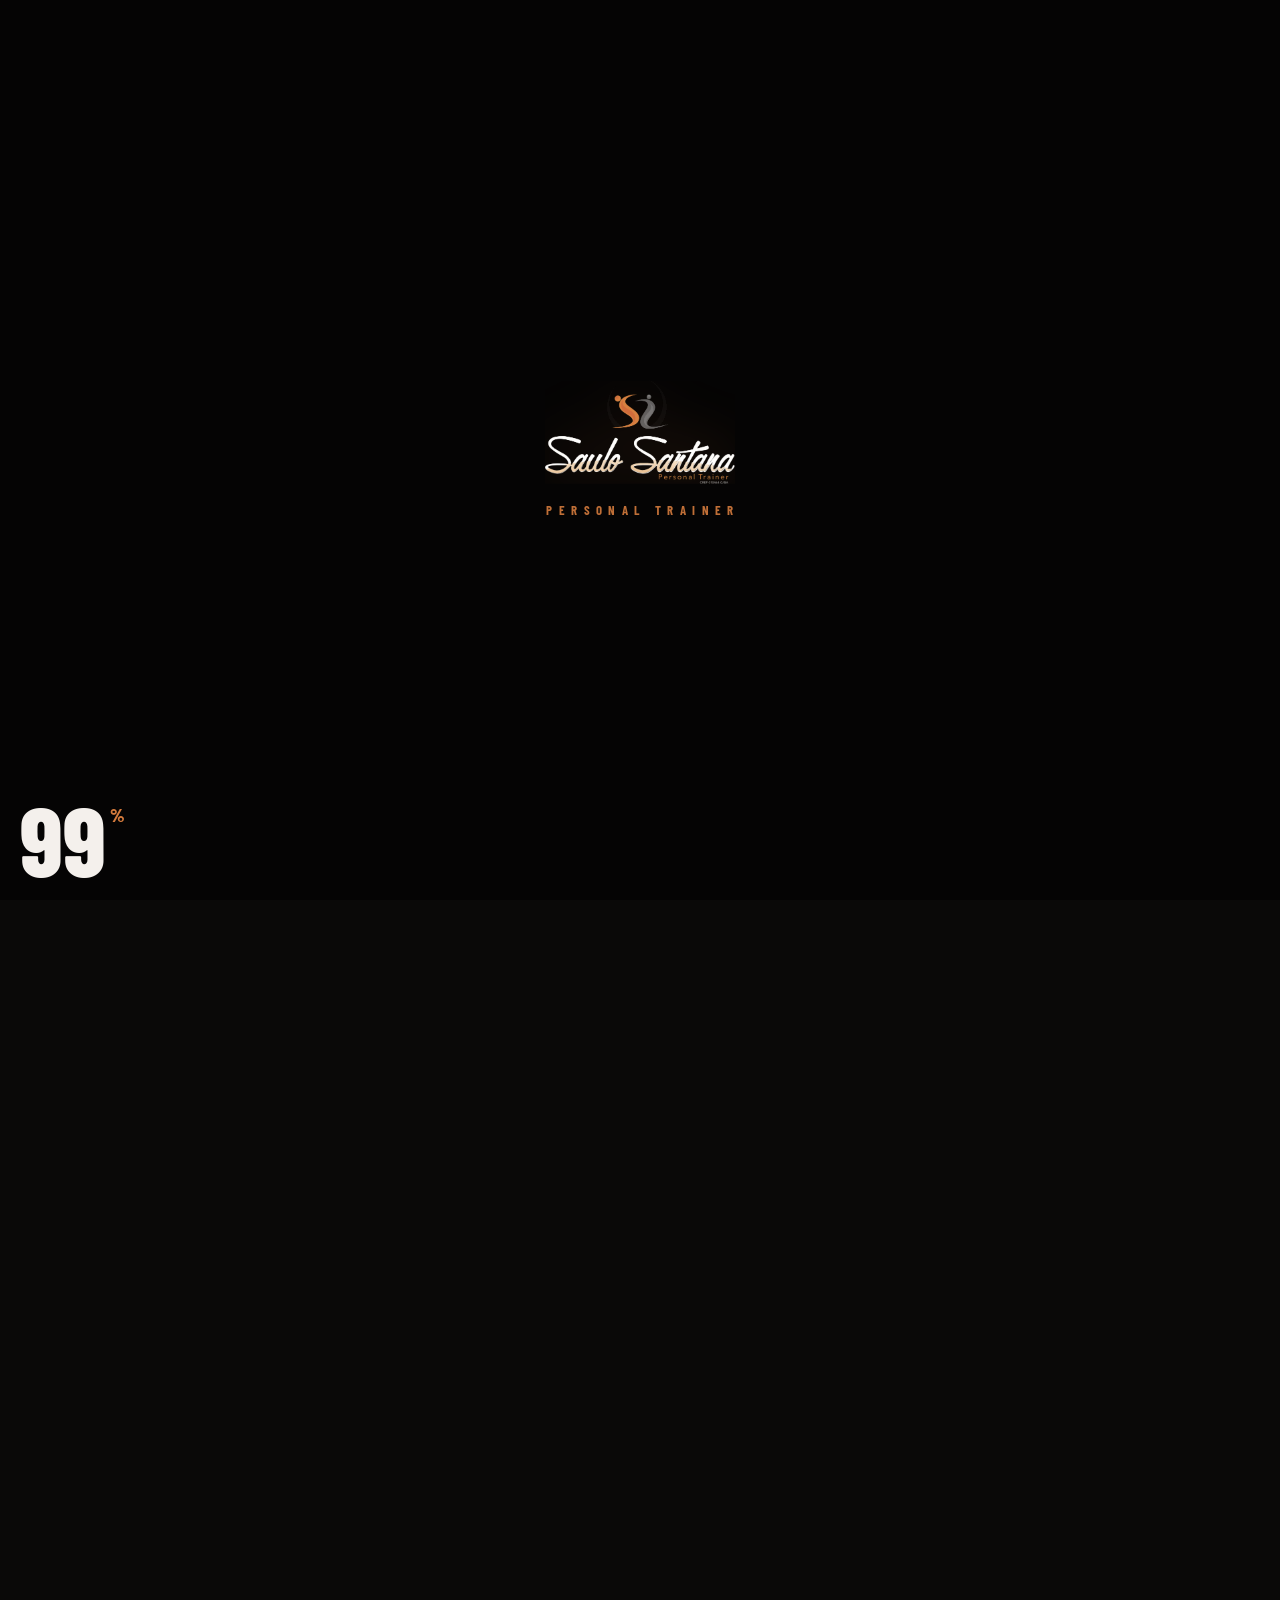
<file: index.html>
<!doctype html>
<html lang="pt-BR">
<head>
<meta charset="utf-8">
<meta name="viewport" content="width=device-width, initial-scale=1, viewport-fit=cover">
<title>Saulo Santana | Personal Trainer em Vitória da Conquista e Online</title>
<meta name="description" content="Consultoria online e personal presencial com Saulo Santana. Hipertrofia e emagrecimento com plano individual e acompanhamento direto no WhatsApp.">
<meta name="theme-color" content="#0a0908">
<meta property="og:type" content="website">
<meta property="og:locale" content="pt_BR">
<meta property="og:title" content="Saulo Santana | Personal Trainer">
<meta property="og:description" content="Hipertrofia e emagrecimento com acompanhamento de verdade. Consultoria online e personal presencial.">
<meta property="og:image" content="https://saulo-santana-site.vercel.app/img/og.jpg">
<meta name="twitter:card" content="summary_large_image">
<link rel="icon" href="/favicon.ico" sizes="any">
<link rel="icon" type="image/png" href="img/favicon.png">
<link rel="apple-touch-icon" href="img/apple-touch-icon.png">
<link rel="preconnect" href="https://fonts.googleapis.com">
<link rel="preconnect" href="https://fonts.gstatic.com" crossorigin>
<link href="https://fonts.googleapis.com/css2?family=Barlow+Condensed:wght@600;700;800&family=Inter:wght@400;500;600;700&display=swap" rel="stylesheet">
<link rel="stylesheet" href="css/style.css">
<script>document.documentElement.classList.add('js','lock')</script>
<script type="application/ld+json">
{"@context":"https://schema.org","@type":"ProfessionalService","name":"Saulo Santana Personal Trainer","image":"https://saulo-santana-site.vercel.app/img/og.jpg","description":"Consultoria online e personal presencial com foco em hipertrofia e emagrecimento.","address":{"@type":"PostalAddress","addressLocality":"Vitória da Conquista","addressRegion":"BA","addressCountry":"BR"},"sameAs":["https://www.instagram.com/saulosantanapersonal"]}
</script>
</head>
<body>

<!-- ABERTURA -->
<div class="intro" id="intro" aria-hidden="true">
  <div class="intro__panel intro__panel--t"></div>
  <div class="intro__panel intro__panel--b"></div>
  <div class="intro__center">
    <div class="intro__logo"><img src="img/logo.png" alt="" width="311" height="567"><i></i></div>
    <p class="intro__tag">Personal Trainer</p>
  </div>
  <div class="intro__count"><span id="introN">0</span><small>%</small></div>
</div>

<header class="top" id="top">
  <a class="brand" href="#inicio" aria-label="Saulo Santana Personal Trainer, início">
    <img src="img/simbolo.png" alt="" width="46" height="37">
    <span><b>Saulo Santana</b><small>Personal Trainer</small></span>
  </a>
  <nav class="menu" aria-label="Principal">
    <a href="#sobre">Sobre</a>
    <a href="#como-funciona">Como funciona</a>
    <a href="#planos">Planos</a>
    <a href="#resultados">Resultados</a>
  </nav>
  <a class="btn btn--small" href="https://wa.me/5573981889991?text=Ol%C3%A1%2C%20Saulo!%20Vim%20pelo%20seu%20site%20e%20quero%20saber%20mais." target="_blank" rel="noopener">WhatsApp</a>
</header>

<main>

<!-- HERO -->
<section class="hero" id="inicio">
  <div class="hero__bg" aria-hidden="true">
    <span class="hero__word hero__word--1" data-speed="-.12">SAULO</span>
    <span class="hero__word hero__word--2" data-speed="-.2">SANTANA</span>
    <div class="hero__glow"></div>
  </div>
  <div class="hero__photo" data-speed=".06">
    <img src="img/saulo-hero.webp" alt="Saulo Santana, personal trainer, de braços cruzados e sorrindo" width="960" height="1500" fetchpriority="high">
  </div>
  <div class="hero__fade" aria-hidden="true"></div>
  <div class="hero__ui">
    <p class="hero__tag"><span class="rise"><i></i>Personal trainer · CREF 010464-G/BA</span></p>
    <h1 class="hero__title"><span class="rise">Hipertrofia</span><span class="rise">&amp; emagrecimento.</span></h1>
    <div class="hero__row rise">
      <a class="btn" href="https://wa.me/5573981889991?text=Ol%C3%A1%2C%20Saulo!%20Quero%20come%C3%A7ar%20meu%20treino%20com%20voc%C3%AA." target="_blank" rel="noopener">Quero começar <span aria-hidden="true">→</span></a>
      <a class="scrollcue" href="#manifesto" aria-label="Rolar para baixo"><span>Role</span><i></i></a>
    </div>
  </div>
</section>

<!-- MANIFESTO -->
<section class="manifesto" id="manifesto">
  <div class="wrap">
    <p class="eyebrow reveal">Método</p>
    <p class="manifesto__text" id="manifestoText">Treino individual, feito para o seu corpo e a sua rotina. Acompanhamento de perto, do primeiro dia ao resultado. Sem ficha copiada, sem achismo e sem ficar sozinho no caminho.</p>
  </div>
</section>

<div class="giant" aria-hidden="true"><div class="giant__track" id="giant"><span>Treine</span><span class="o">Evolua</span><span>Conquiste</span><span class="o">Treine</span><span>Evolua</span><span class="o">Conquiste</span></div></div>

<!-- DIFERENCIAIS (cards empilhados) -->
<section class="section" id="para-quem">
  <div class="wrap">
    <p class="eyebrow reveal">Por que treinar com o Saulo</p>
    <h2 class="reveal">Três pilares. <em>Um objetivo: o seu.</em></h2>
    <div class="stack">
      <article class="scard" style="--i:0">
        <span class="scard__n">01</span>
        <h3>Plano individual</h3>
        <p>Seu treino montado para o seu objetivo, seu nível e o tempo que você realmente tem.</p>
      </article>
      <article class="scard" style="--i:1">
        <span class="scard__n">02</span>
        <h3>Acompanhamento próximo</h3>
        <p>Dúvidas, ajustes e evolução acompanhados de perto, direto pelo WhatsApp.</p>
      </article>
      <article class="scard" style="--i:2">
        <span class="scard__n">03</span>
        <h3>Foco em resultado</h3>
        <p>Hipertrofia e emagrecimento com método, constância e um profissional comprometido.</p>
      </article>
    </div>
  </div>
</section>

<!-- SOBRE -->
<section class="about" id="sobre">
  <div class="wrap about__grid">
    <div class="about__photo">
      <div class="about__frame" id="aboutFrame"><img src="img/saulo-sobre.webp" alt="Saulo Santana de braços cruzados" width="802" height="1300" data-par=".08"></div>
      <span class="about__badge reveal">CREF<br>010464-G/BA</span>
    </div>
    <div class="about__copy">
      <p class="eyebrow reveal">Sobre</p>
      <h2 class="reveal">Saulo <em>Santana</em></h2>
      <p class="reveal">Profissional de Educação Física formado em 2014 pela UNIFTC de Vitória da Conquista (BA), com experiência na área há mais de 15 anos.</p>
      <p class="reveal">Especialista em Hipertrofia e Emagrecimento e pós-graduado em Bases Fisiológicas do Treinamento Personalizado e Nutrição Esportiva pelo Instituto Valorize, uma das mais respeitadas faculdades de pós-graduação do Brasil.</p>
      <ul class="ticks reveal">
        <li>Mais de 15 anos de experiência</li>
        <li>Especialista em hipertrofia e emagrecimento</li>
        <li>Consultoria online e personal presencial</li>
      </ul>
      <a class="btn reveal" href="https://wa.me/5573981889991?text=Ol%C3%A1%2C%20Saulo!%20Vi%20seu%20site%20e%20quero%20conversar." target="_blank" rel="noopener">Conversar com o Saulo <span aria-hidden="true">→</span></a>
    </div>
  </div>
</section>

<!-- COMO FUNCIONA -->
<section class="section" id="como-funciona">
  <div class="wrap">
    <p class="eyebrow reveal">Como funciona</p>
    <h2 class="reveal">Do primeiro contato ao <em>resultado.</em></h2>
    <ol class="steps" id="steps">
      <span class="steps__line" aria-hidden="true"><i id="stepsFill"></i></span>
      <li class="reveal"><b>1</b><div><h3>Você chama no WhatsApp</h3><p>Uma conversa rápida para entender seu objetivo e sua rotina.</p></div></li>
      <li class="reveal"><b>2</b><div><h3>Escolhe o formato</h3><p>Consultoria online ou personal presencial, o que fizer sentido para você.</p></div></li>
      <li class="reveal"><b>3</b><div><h3>Recebe seu treino</h3><p>Montado para o seu corpo, com orientação clara de como executar.</p></div></li>
      <li class="reveal"><b>4</b><div><h3>Evolui acompanhado</h3><p>O Saulo acompanha seus resultados e ajusta o plano quando necessário.</p></div></li>
    </ol>
  </div>
</section>

<!-- PLANOS -->
<section class="section section--alt" id="planos">
  <div class="wrap">
    <p class="eyebrow reveal">Planos</p>
    <h2 class="reveal">Consultoria online. <em>Escolha seu plano.</em></h2>
    <p class="sub reveal">Treino individual onde você estiver. Nos planos Ouro, quanto maior o plano, menor o valor por mês.</p>
    <div class="plans">
      <article class="plan reveal">
        <h3>Consultoria Fitness Online</h3>
        <p class="plan__per">Valor promocional</p>
        <p class="plan__price"><small>R$</small>159,90</p>
        <p class="plan__x"><s>de R$ 179,00</s></p>
        <ul class="ticks">
          <li>Plano de treino individual</li>
          <li>Foco em hipertrofia e emagrecimento</li>
          <li>Ajustes e acompanhamento no WhatsApp</li>
        </ul>
        <a class="btn btn--ghost btn--block" href="https://wa.me/5573981889991?text=Ol%C3%A1%2C%20Saulo!%20Quero%20a%20Consultoria%20Fitness%20Online." target="_blank" rel="noopener">Quero este plano <span aria-hidden="true">→</span></a>
      </article>
      <article class="plan reveal">
        <h3>Plano Ouro Trimestral</h3>
        <p class="plan__per">3 meses por</p>
        <p class="plan__price"><small>R$</small>371,00</p>
        <p class="plan__x">em até 3x no cartão<br><b>equivale a R$ 123,67/mês</b></p>
        <ul class="ticks">
          <li>Plano de treino individual</li>
          <li>Foco em hipertrofia e emagrecimento</li>
          <li>Ajustes e acompanhamento no WhatsApp</li>
        </ul>
        <a class="btn btn--ghost btn--block" href="https://wa.me/5573981889991?text=Ol%C3%A1%2C%20Saulo!%20Quero%20o%20Plano%20Ouro%20Trimestral." target="_blank" rel="noopener">Quero este plano <span aria-hidden="true">→</span></a>
      </article>
      <article class="plan reveal">
        <h3>Plano Ouro Semestral</h3>
        <p class="plan__per">6 meses por</p>
        <p class="plan__price"><small>R$</small>699,00</p>
        <p class="plan__x">em até 6x no cartão<br><b>equivale a R$ 116,50/mês</b></p>
        <ul class="ticks">
          <li>Plano de treino individual</li>
          <li>Foco em hipertrofia e emagrecimento</li>
          <li>Ajustes e acompanhamento no WhatsApp</li>
        </ul>
        <a class="btn btn--ghost btn--block" href="https://wa.me/5573981889991?text=Ol%C3%A1%2C%20Saulo!%20Quero%20o%20Plano%20Ouro%20Semestral." target="_blank" rel="noopener">Quero este plano <span aria-hidden="true">→</span></a>
      </article>
      <article class="plan plan--main reveal">
        <span class="plan__tag">Melhor custo-benefício</span><h3>Plano Ouro Anual</h3>
        <p class="plan__per">12 meses por</p>
        <p class="plan__price"><small>R$</small>1.199,00</p>
        <p class="plan__x">em até 12x no cartão<br><b>equivale a R$ 99,92/mês</b></p>
        <ul class="ticks">
          <li>Plano de treino individual</li>
          <li>Foco em hipertrofia e emagrecimento</li>
          <li>Ajustes e acompanhamento no WhatsApp</li>
        </ul>
        <a class="btn btn--block" href="https://wa.me/5573981889991?text=Ol%C3%A1%2C%20Saulo!%20Quero%20o%20Plano%20Ouro%20Anual." target="_blank" rel="noopener">Quero este plano <span aria-hidden="true">→</span></a>
      </article>
    </div>
    <p class="plans__note reveal">Prefere treinar presencialmente em Vitória da Conquista? <a href="https://wa.me/5573981889991?text=Ol%C3%A1%2C%20Saulo!%20Quero%20saber%20sobre%20o%20personal%20presencial." target="_blank" rel="noopener">Fale com o Saulo</a> e consulte os valores.</p>
  </div>
</section>

<!-- RESULTADOS (carrossel) -->
<section class="section results" id="resultados">
  <div class="wrap">
    <p class="eyebrow reveal">Resultados</p>
    <h2 class="reveal">O que as alunas <em>dizem.</em></h2>
    <div class="results__bar reveal">
      <p class="sub">Mensagens reais enviadas por alunas ao Saulo. Nomes reduzidos por privacidade.</p>
      <div class="ctrl"><span id="qCount">01 / 08</span><button type="button" id="qPrev" aria-label="Anterior">←</button><button type="button" id="qNext" aria-label="Próximo">→</button></div>
    </div>
  </div>
  <div class="qtrack" id="qTrack" tabindex="0" aria-label="Depoimentos">
    <figure class="q"><blockquote>“Estou muito satisfeita com o meu corpo. Sei que é devido à minha dedicação e esforço, mas você foi e continuará sendo a minha ajuda principal! Você foi essencial para a minha evolução. Que profissional de excelência!”</blockquote><p class="q__more">“Vejo as minhas fotos e fico besta com o meu corpo.”</p><figcaption><b>Mariana</b><span>Aluna da consultoria</span></figcaption></figure>
    <figure class="q"><blockquote>“Minhas roupas estão entrando novamente! Tô tão feliz.”</blockquote><figcaption><b>Marcela</b><span>Aluna da consultoria</span></figcaption></figure>
    <figure class="q"><blockquote>“Sempre achei que personal era frescura. Mas não é: vocês realmente fazem um trabalho diferente. Nada a ver treinar sozinha.”</blockquote><figcaption><b>Thays</b><span>Aluna de personal</span></figcaption></figure>
    <figure class="q"><blockquote>“Tem muitos exercícios que minha fisioterapeuta passou pra eu fazer também, o que achei incrível no seu trabalho, porque geralmente o pessoal não passa nenhuma daquelas posturas na academia! Amei o treino e tenho que te parabenizar pelo diferencial e comprometimento com os alunos.”</blockquote><figcaption><b>Karen</b><span>Aluna da consultoria</span></figcaption></figure>
    <figure class="q"><blockquote>“Eu queria te parabenizar pela competência. Estava com dificuldade pra descer escadas por causa do joelho. Depois dessa semana e da outra de treino, já estou bem melhor. Estou muito feliz.”</blockquote><figcaption><b>Bianca</b><span>Aluna de personal</span></figcaption></figure>
    <figure class="q"><blockquote>“Você é top demais. Feliz pelos meus resultados e sei que você é parte crucial nisso. Aguenta meus chiliques e não desistiu de mim.”</blockquote><figcaption><b>Béni</b><span>Aluna</span></figcaption></figure>
    <figure class="q"><blockquote>“Já estou sentindo as mudanças. Até as pessoas já repararam.”</blockquote><figcaption><b>Carol</b><span>Aluna da consultoria</span></figcaption></figure>
    <figure class="q"><blockquote>“Tô amando seus treinos!”</blockquote><figcaption><b>Edinalva</b><span>Aluna da consultoria</span></figcaption></figure>
  </div>
  <div class="wrap"><p class="disclaimer">Os resultados variam de pessoa para pessoa, conforme dedicação, rotina e objetivo.</p></div>
</section>

<!-- FAQ -->
<section class="section section--alt" id="duvidas">
  <div class="wrap faq">
    <div>
      <p class="eyebrow reveal">Dúvidas</p>
      <h2 class="reveal">Perguntas <em>frequentes.</em></h2>
    </div>
    <div class="faq__list">
      <details class="reveal"><summary>Atende fora de Vitória da Conquista?</summary><p>Sim. A consultoria é online e atende todo o Brasil. O personal presencial é em Vitória da Conquista e região.</p></details>
      <details class="reveal"><summary>Como começo?</summary><p>É só chamar o Saulo no WhatsApp. Ele entende o seu objetivo e sua rotina e indica o melhor formato para você.</p></details>
      <details class="reveal"><summary>Qual o valor dos planos?</summary><p>A Consultoria Fitness Online sai por R$ 159,90. Os planos Ouro são Trimestral (R$ 371), Semestral (R$ 699) e Anual (R$ 1.199), parcelados no cartão. Para o presencial, chame o Saulo no WhatsApp.</p></details>
      <details class="reveal"><summary>É para quem quer ganhar massa ou emagrecer?</summary><p>Para os dois. O trabalho é focado em hipertrofia e emagrecimento, com plano individual para cada objetivo.</p></details>
    </div>
  </div>
</section>

<!-- CTA FINAL -->
<section class="cta">
  <div class="cta__glow" aria-hidden="true"></div>
  <div class="wrap cta__grid">
    <div class="cta__copy">
      <p class="eyebrow reveal">Pronto para começar?</p>
      <h2 class="reveal">Seu próximo treino <em>começa com uma mensagem.</em></h2>
      <a class="btn reveal" href="https://wa.me/5573981889991?text=Ol%C3%A1%2C%20Saulo!%20Estou%20pronto%20para%20come%C3%A7ar." target="_blank" rel="noopener">Chamar o Saulo agora <span aria-hidden="true">→</span></a>
    </div>
    <div class="cta__photo">
      <div class="ring" aria-hidden="true"></div>
      <img src="img/saulo-aponta.webp" alt="Saulo Santana apontando para você" width="663" height="973" loading="lazy">
    </div>
  </div>
</section>

</main>

<footer class="footer">
  <div class="wrap footer__grid">
    <div>
      <img class="footer__logo" src="img/logo.png" alt="Saulo Santana Personal Trainer" width="150" height="273">
      <p class="footer__small">CREF 010464-G/BA · Vitória da Conquista, BA</p>
    </div>
    <div class="footer__links">
      <a href="https://wa.me/5573981889991" target="_blank" rel="noopener">WhatsApp</a>
      <a href="https://www.instagram.com/saulosantanapersonal" target="_blank" rel="noopener">Instagram</a>
    </div>
  </div>
  <p class="footer__credit"><span>© 2026 Saulo Santana</span> · <a href="https://www.forjaapps.com.br" target="_blank" rel="noopener">Desenvolvido por Forja Apps</a></p>
</footer>

<a class="fab" id="fab" href="https://wa.me/5573981889991?text=Ol%C3%A1%2C%20Saulo!%20Vim%20pelo%20seu%20site." target="_blank" rel="noopener" aria-label="Chamar no WhatsApp">
  <svg viewBox="0 0 32 32" width="22" height="22" aria-hidden="true"><path fill="currentColor" d="M16 3C9.4 3 4 8.3 4 14.9c0 2.3.7 4.5 1.9 6.3L4 29l8-2.1c1.7.9 3.6 1.4 5.6 1.4 6.6 0 12-5.3 12-11.9S22.6 3 16 3zm0 21.6c-1.8 0-3.5-.5-5-1.4l-.4-.2-4.1 1.1 1.1-4-.3-.4a9.1 9.1 0 0 1-1.4-4.8C5.9 9.8 10.4 5.4 16 5.4s10.1 4.4 10.1 9.5-4.5 9.7-10.1 9.7zm5.5-7.3c-.3-.2-1.8-.9-2.1-1s-.5-.2-.7.2-.8 1-.9 1.2-.3.2-.6.1c-.3-.2-1.3-.5-2.4-1.5-.9-.8-1.5-1.8-1.7-2.1s0-.5.1-.6l.5-.5c.1-.2.2-.3.3-.5s0-.4 0-.5-.7-1.7-1-2.3c-.3-.6-.5-.5-.7-.5h-.6c-.2 0-.5.1-.8.4s-1 1-1 2.4 1 2.8 1.2 3 2 3.1 4.9 4.3c.7.3 1.2.5 1.6.6.7.2 1.3.2 1.8.1.5-.1 1.7-.7 1.9-1.4.2-.7.2-1.2.2-1.4s-.3-.2-.6-.4z"/></svg>
  <span>WhatsApp</span>
</a>

<script src="js/main.js" defer></script>
</body>
</html>
</file>
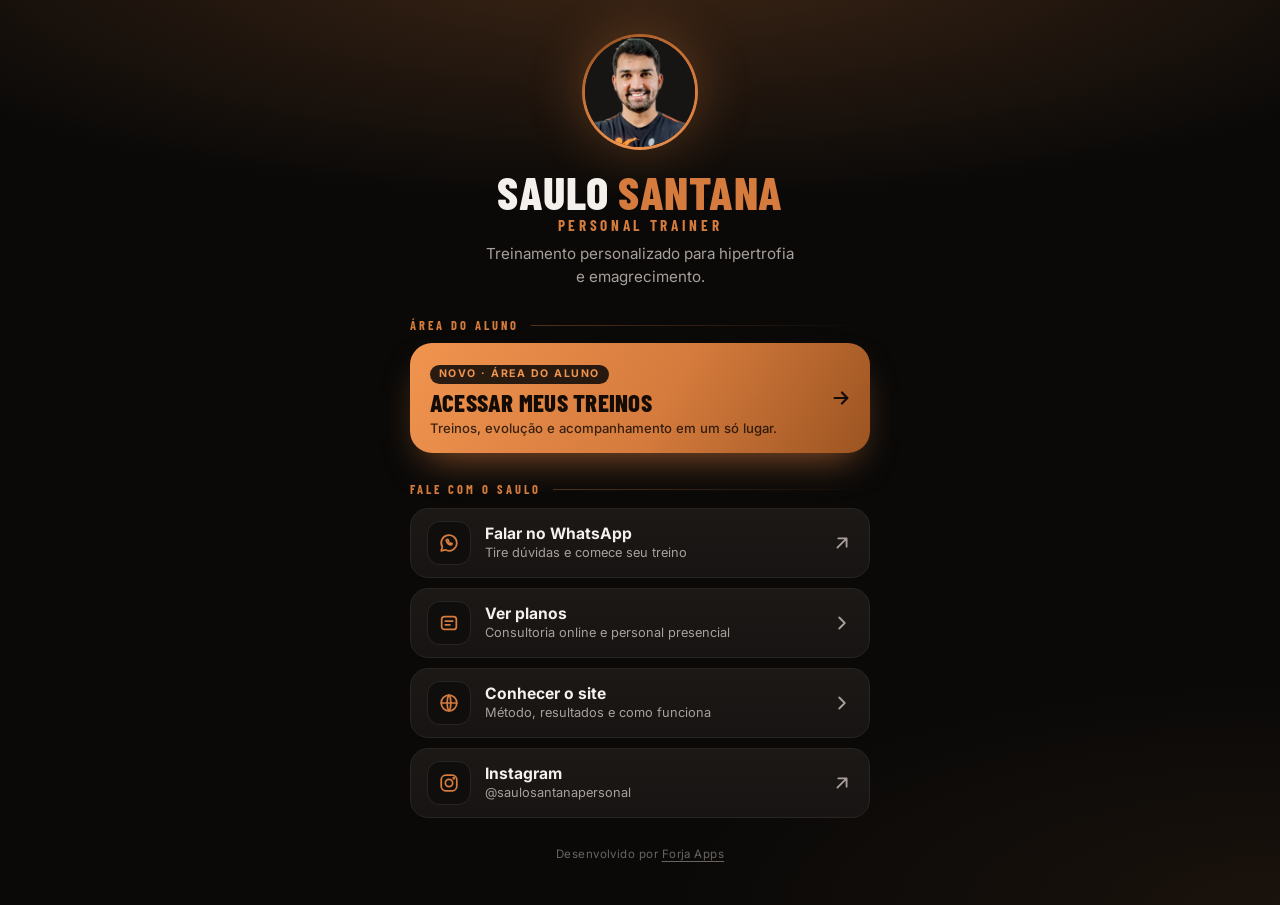
<file: links.html>
<!doctype html>
<html lang="pt-BR">
<head>
<meta charset="utf-8">
<meta name="viewport" content="width=device-width,initial-scale=1,viewport-fit=cover">
<title>Saulo Santana | Links</title>
<meta name="description" content="Acesse seus treinos, conheça os planos e fale com o Saulo Santana, personal trainer. Hipertrofia e emagrecimento.">
<meta name="theme-color" content="#0a0908">
<meta property="og:type" content="website">
<meta property="og:locale" content="pt_BR">
<meta property="og:title" content="Saulo Santana | Personal Trainer">
<meta property="og:description" content="Acesse seus treinos, conheça os planos e fale com o Saulo.">
<meta property="og:url" content="https://saulo-santana-site.vercel.app/links">
<meta property="og:image" content="https://saulo-santana-site.vercel.app/img/og.jpg">
<meta name="twitter:card" content="summary_large_image">
<link rel="canonical" href="https://saulo-santana-site.vercel.app/links">
<link rel="icon" href="/favicon.ico" sizes="any">
<link rel="icon" type="image/png" href="img/favicon.png">
<link rel="apple-touch-icon" href="img/apple-touch-icon.png">
<link rel="preconnect" href="https://fonts.googleapis.com">
<link rel="preconnect" href="https://fonts.gstatic.com" crossorigin>
<link href="https://fonts.googleapis.com/css2?family=Barlow+Condensed:wght@600;700;800&family=Inter:wght@400;500;600;700&display=swap" rel="stylesheet">
<style>
:root{--bg:#0a0908;--card:#171413;--line:#2a2523;--tx:#f4f0ec;--mut:#a8a09a;--or:#d57b3d;--or2:#f0944f;--ordark:#9c5421;--f-head:'Barlow Condensed','Arial Narrow',sans-serif;--f-body:'Inter',system-ui,-apple-system,sans-serif}
*,*::before,*::after{box-sizing:border-box}
html{-webkit-text-size-adjust:100%}
body{margin:0;min-height:100vh;min-height:100dvh;background:radial-gradient(110% 46% at 50% -6%,rgba(213,123,61,.26),transparent 62%),radial-gradient(70% 36% at 100% 100%,rgba(213,123,61,.08),transparent 70%),var(--bg);color:var(--tx);font-family:var(--f-body);font-size:16px;line-height:1.5;-webkit-font-smoothing:antialiased;overflow-x:hidden}
a{color:inherit;text-decoration:none;-webkit-tap-highlight-color:transparent}
:focus-visible{outline:2px solid var(--or2);outline-offset:3px}
.wrap{width:min(100% - 32px,460px);margin:0 auto;padding:max(34px,env(safe-area-inset-top)) 0 max(30px,env(safe-area-inset-bottom));display:flex;flex-direction:column;align-items:center;text-align:center}
.avatar{width:116px;height:116px;border-radius:50%;padding:3px;background:conic-gradient(from 200deg,var(--or2),var(--ordark),var(--or),var(--or2));box-shadow:0 0 54px rgba(213,123,61,.32)}
.avatar img{width:100%;height:100%;border-radius:50%;object-fit:cover;object-position:50% 12%;background:var(--card);display:block}
h1{margin:20px 0 4px;font:800 2.9rem/.95 var(--f-head);letter-spacing:.01em;text-transform:uppercase}
h1 em{font-style:normal;color:var(--or)}
.role{margin:0 0 10px;font:700 .95rem/1 var(--f-head);letter-spacing:.24em;text-transform:uppercase;color:var(--or)}
.tag{margin:0;max-width:320px;color:var(--mut);font-size:.95rem}
.label{display:flex;align-items:center;gap:12px;width:100%;margin:30px 0 12px;font:700 .78rem/1 var(--f-head);letter-spacing:.24em;text-transform:uppercase;color:var(--or)}
.label::after{content:"";flex:1;height:1px;background:linear-gradient(90deg,rgba(213,123,61,.35),transparent)}
.list{display:grid;gap:10px;width:100%;margin:0;padding:0;list-style:none}
.cta{position:relative;display:flex;align-items:center;justify-content:space-between;gap:14px;width:100%;min-height:76px;padding:16px 18px 16px 20px;border-radius:22px;text-align:left;color:#140b04;background:linear-gradient(120deg,var(--or2),var(--or) 55%,var(--ordark));box-shadow:0 18px 38px -16px rgba(213,123,61,.7);transition:transform .25s,box-shadow .25s;overflow:hidden}
.cta .new{display:inline-block;margin-bottom:6px;padding:4px 9px;border-radius:999px;background:rgba(10,9,8,.86);color:var(--or2);font:700 .66rem/1 var(--f-body);letter-spacing:.14em;text-transform:uppercase}
.cta b{display:block;font:800 1.55rem/1 var(--f-head);letter-spacing:.01em;text-transform:uppercase}
.cta small{display:block;margin-top:5px;font-size:.82rem;font-weight:500;line-height:1.35;opacity:.82}
.cta svg,.card .go{flex:none;width:22px;height:22px}
.cta:hover,.cta:active{transform:translateY(-2px);box-shadow:0 22px 44px -14px rgba(213,123,61,.85)}
.card{display:flex;align-items:center;gap:14px;width:100%;min-height:68px;padding:12px 16px;border:1px solid var(--line);border-radius:18px;text-align:left;background:linear-gradient(180deg,#1b1816,var(--card));transition:transform .25s,border-color .25s}
.card:hover,.card:active{transform:translateY(-1px);border-color:rgba(213,123,61,.6)}
.dot{flex:none;display:grid;place-items:center;width:44px;height:44px;border-radius:13px;border:1px solid var(--line);background:#100e0d;color:var(--or)}
.dot svg{width:22px;height:22px}
.card b{display:block;font-size:.98rem;font-weight:700;line-height:1.25}
.card small{display:block;color:var(--mut);font-size:.8rem;line-height:1.35}
.card .go{margin-left:auto;color:var(--mut)}
.foot{margin-top:28px;font-size:.72rem;letter-spacing:.04em;color:rgba(168,160,154,.6)}
.foot a{text-decoration:underline;text-underline-offset:3px}
.rise{opacity:0;transform:translateY(12px);animation:rise .6s cubic-bezier(.2,.8,.2,1) forwards}
.d1{animation-delay:.05s}.d2{animation-delay:.13s}.d3{animation-delay:.21s}.d4{animation-delay:.29s}.d5{animation-delay:.37s}
@keyframes rise{to{opacity:1;transform:none}}
@media(max-width:340px){h1{font-size:2.5rem}.cta b{font-size:1.4rem}.cta{padding:14px 14px 14px 16px}}
@media(prefers-reduced-motion:reduce){.rise{opacity:1;transform:none;animation:none}.cta,.card{transition:none}}
</style>
</head>
<body>
<main class="wrap">
  <div class="avatar rise d1"><img src="img/saulo-avatar.webp" width="110" height="110" alt="Saulo Santana"></div>
  <h1 class="rise d2">Saulo <em>Santana</em></h1>
  <p class="role rise d2">Personal Trainer</p>
  <p class="tag rise d2">Treinamento personalizado para hipertrofia e emagrecimento.</p>

  <div class="label rise d3">Área do aluno</div>
  <ul class="list rise d3">
    <li>
      <a class="cta" href="https://ft-saulo-santana.vercel.app" rel="noopener">
        <span><span class="new">Novo · Área do aluno</span><b>Acessar meus treinos</b><small>Treinos, evolução e acompanhamento em um só lugar.</small></span>
        <svg viewBox="0 0 24 24" fill="none" stroke="currentColor" stroke-width="2.4" stroke-linecap="round" stroke-linejoin="round" aria-hidden="true"><path d="M5 12h14M13 6l6 6-6 6"/></svg>
      </a>
    </li>
  </ul>

  <div class="label rise d4">Fale com o Saulo</div>
  <ul class="list rise d4">
    <li>
      <a class="card" href="https://wa.me/5573981889991?text=Ol%C3%A1%2C%20Saulo!%20Vim%20pelo%20seu%20site%20e%20quero%20saber%20mais." target="_blank" rel="noopener">
        <span class="dot"><svg viewBox="0 0 24 24" fill="none" stroke="currentColor" stroke-width="1.9" stroke-linecap="round" stroke-linejoin="round" aria-hidden="true"><path d="M20.5 12a8.5 8.5 0 0 1-12.6 7.4L3.5 20.5l1.2-4.2A8.5 8.5 0 1 1 20.5 12z"/><path d="M9 8.8c.3 2.6 2.6 4.9 5.2 5.3l1.3-1.2-1.9-1-.9.7a3.6 3.6 0 0 1-1.7-1.7l.7-.9-1-1.9z"/></svg></span>
        <span><b>Falar no WhatsApp</b><small>Tire dúvidas e comece seu treino</small></span>
        <svg class="go" viewBox="0 0 24 24" fill="none" stroke="currentColor" stroke-width="2" stroke-linecap="round" stroke-linejoin="round" aria-hidden="true"><path d="M7 17 17 7M8 7h9v9"/></svg>
      </a>
    </li>
    <li>
      <a class="card" href="/#planos">
        <span class="dot"><svg viewBox="0 0 24 24" fill="none" stroke="currentColor" stroke-width="1.9" stroke-linecap="round" stroke-linejoin="round" aria-hidden="true"><rect x="4" y="5" width="16" height="14" rx="3"/><path d="M8 10h8M8 14h5"/></svg></span>
        <span><b>Ver planos</b><small>Consultoria online e personal presencial</small></span>
        <svg class="go" viewBox="0 0 24 24" fill="none" stroke="currentColor" stroke-width="2" stroke-linecap="round" stroke-linejoin="round" aria-hidden="true"><path d="m9 6 6 6-6 6"/></svg>
      </a>
    </li>
    <li>
      <a class="card" href="/">
        <span class="dot"><svg viewBox="0 0 24 24" fill="none" stroke="currentColor" stroke-width="1.9" stroke-linecap="round" stroke-linejoin="round" aria-hidden="true"><circle cx="12" cy="12" r="8.5"/><path d="M3.5 12h17M12 3.5c2.6 2.6 2.6 14.4 0 17M12 3.5c-2.6 2.6-2.6 14.4 0 17"/></svg></span>
        <span><b>Conhecer o site</b><small>Método, resultados e como funciona</small></span>
        <svg class="go" viewBox="0 0 24 24" fill="none" stroke="currentColor" stroke-width="2" stroke-linecap="round" stroke-linejoin="round" aria-hidden="true"><path d="m9 6 6 6-6 6"/></svg>
      </a>
    </li>
    <li>
      <a class="card" href="https://www.instagram.com/saulosantanapersonal" target="_blank" rel="noopener">
        <span class="dot"><svg viewBox="0 0 24 24" fill="none" stroke="currentColor" stroke-width="1.9" stroke-linecap="round" stroke-linejoin="round" aria-hidden="true"><rect x="3.5" y="3.5" width="17" height="17" rx="5"/><circle cx="12" cy="12" r="4"/><circle cx="17.2" cy="6.8" r=".6" fill="currentColor"/></svg></span>
        <span><b>Instagram</b><small>@saulosantanapersonal</small></span>
        <svg class="go" viewBox="0 0 24 24" fill="none" stroke="currentColor" stroke-width="2" stroke-linecap="round" stroke-linejoin="round" aria-hidden="true"><path d="M7 17 17 7M8 7h9v9"/></svg>
      </a>
    </li>
  </ul>

  <p class="foot rise d5">Desenvolvido por <a href="https://www.forjaapps.com.br" target="_blank" rel="noopener">Forja Apps</a></p>
</main>
</body>
</html>
</file>
<file: css/style.css>
:root{
  --bg:#0a0908;--bg2:#121010;--card:#171413;--line:#2a2523;
  --tx:#f4f0ec;--mut:#a8a09a;
  --or:#d57b3d;--or2:#f0944f;--ordark:#9c5421;
  --r:20px;--wrap:1160px;
  --f-head:'Barlow Condensed','Arial Narrow',sans-serif;
  --f-body:'Inter',system-ui,-apple-system,sans-serif;
  --ease:cubic-bezier(.76,0,.24,1);--out:cubic-bezier(.16,1,.3,1);
}
*{box-sizing:border-box;margin:0;padding:0}
html{scroll-behavior:smooth;scroll-padding-top:70px}
html.lock,html.lock body{overflow:hidden;height:100%}
body{background:var(--bg);color:var(--tx);font-family:var(--f-body);font-size:16px;line-height:1.6;-webkit-font-smoothing:antialiased;overflow-x:hidden}
img{max-width:100%;height:auto;display:block}
a{color:inherit;text-decoration:none}
ul,ol{list-style:none}
button{font:inherit;color:inherit;background:none;border:0;cursor:pointer}
.wrap{width:100%;max-width:var(--wrap);margin:0 auto;padding:0 20px}

h1,h2,h3{font-family:var(--f-head);font-weight:800;line-height:1;letter-spacing:.01em;text-transform:uppercase}
h2{font-size:clamp(2.3rem,7.5vw,4rem);margin-bottom:16px}
h3{font-size:1.6rem}
em{font-style:normal;color:var(--or)}
.eyebrow{font-family:var(--f-head);font-weight:700;font-size:1rem;letter-spacing:.2em;text-transform:uppercase;color:var(--or);margin-bottom:14px;display:flex;align-items:center;gap:10px}
.eyebrow::before{content:"";width:28px;height:2px;background:var(--or)}
.sub{color:var(--mut);max-width:520px}

/* buttons */
.btn{display:inline-flex;align-items:center;justify-content:center;gap:10px;background:var(--or);color:#140b04;font-weight:700;font-size:1rem;padding:15px 26px;border-radius:999px;border:2px solid var(--or);transition:transform .25s var(--out),background .2s,box-shadow .2s;box-shadow:0 10px 30px -10px rgba(213,123,61,.6)}
.btn:hover{background:var(--or2);border-color:var(--or2);transform:translateY(-2px)}
.btn--ghost{background:transparent;color:var(--tx);border-color:#4a413c;box-shadow:none}
.btn--ghost:hover{background:#1c1816;border-color:var(--or);color:var(--tx)}
.btn--small{padding:9px 18px;font-size:.88rem;box-shadow:none}
.btn--block{width:100%;margin-top:26px}

/* ================= ABERTURA ================= */
.intro{position:fixed;inset:0;z-index:200;display:none}
.js .intro{display:block}
.intro__panel{position:absolute;left:0;right:0;height:50.2%;background:#050404;transition:transform 1s var(--ease)}
.intro__panel--t{top:0}.intro__panel--b{bottom:0}
.intro__panel--t::after,.intro__panel--b::after{content:"";position:absolute;left:0;right:0;height:2px;background:var(--or);box-shadow:0 0 24px var(--or);opacity:0;transition:opacity .3s}
.intro__panel--t::after{bottom:0}.intro__panel--b::after{top:0}
.intro.out .intro__panel--t{transform:translateY(-101%)}
.intro.out .intro__panel--b{transform:translateY(101%)}
.intro.out .intro__panel::after{opacity:1}
.intro__center{position:absolute;inset:0;display:flex;flex-direction:column;align-items:center;justify-content:center;gap:16px;transition:opacity .45s,transform .9s var(--ease)}
.intro.out .intro__center{opacity:0;transform:scale(1.18)}
.intro__logo{position:relative;width:min(190px,48vw)}
.intro__logo img{width:100%;height:auto;opacity:.12;filter:grayscale(1) brightness(.8)}
/* logo colorido revelado de baixo p/ cima conforme o progresso */
.intro__logo i{position:absolute;inset:0;background:url(../img/logo.png) center/contain no-repeat;clip-path:inset(calc(100% - var(--p,0%)) 0 0 0);filter:drop-shadow(0 0 30px rgba(213,123,61,.35))}
.intro__tag{font-family:var(--f-head);font-weight:700;letter-spacing:.5em;text-transform:uppercase;font-size:.8rem;color:var(--or);margin-right:-.5em;opacity:.9}
.intro__count{position:absolute;left:20px;bottom:calc(22px + env(safe-area-inset-bottom));font-family:var(--f-head);font-weight:800;font-size:clamp(3.4rem,14vw,6rem);line-height:.8;color:var(--tx);display:flex;align-items:flex-start;gap:4px;transition:opacity .3s}
.intro__count small{font-size:1.2rem;color:var(--or);margin-top:6px}
.intro.out .intro__count{opacity:0}

/* header */
.top{position:fixed;inset:0 0 auto 0;z-index:50;display:flex;align-items:center;justify-content:space-between;gap:16px;padding:12px 20px;transition:background .3s,backdrop-filter .3s,transform .5s var(--out)}
.top.solid{background:rgba(10,9,8,.82);backdrop-filter:blur(14px);-webkit-backdrop-filter:blur(14px);border-bottom:1px solid rgba(255,255,255,.05)}
.js .top{transform:translateY(-100%)}
.js .ready .top{transform:none}
.brand{display:flex;align-items:center;gap:10px}
.brand img{width:auto;height:30px}
.brand span{display:flex;flex-direction:column;line-height:1.1}
.brand b{font-family:var(--f-head);font-size:1.2rem;letter-spacing:.04em;text-transform:uppercase}
.brand small{font-size:.62rem;letter-spacing:.22em;color:var(--or);text-transform:uppercase}
.menu{display:none;gap:30px;font-size:.92rem;color:var(--mut)}
.menu a:hover{color:var(--tx)}

/* ================= HERO ================= */
.hero{position:relative;height:100svh;min-height:600px;max-height:980px;overflow:hidden;isolation:isolate}
.hero__bg{position:absolute;inset:0;z-index:0}
.hero__glow{position:absolute;left:50%;top:44%;width:130vw;height:130vw;max-width:1000px;max-height:1000px;transform:translate(-50%,-50%);background:radial-gradient(circle,rgba(213,123,61,.38),rgba(213,123,61,.08) 45%,transparent 68%)}
.hero__word{position:absolute;left:50%;transform:translateX(-50%);font-family:var(--f-head);font-weight:800;text-transform:uppercase;line-height:.8;white-space:nowrap;color:transparent;-webkit-text-stroke:1.5px rgba(213,123,61,.5);will-change:transform;letter-spacing:.02em}
.hero__word--1{top:13%;font-size:34vw}
.hero__word--2{top:31%;font-size:25vw;-webkit-text-stroke-color:rgba(244,240,236,.18)}
.hero__photo{position:absolute;z-index:1;left:50%;bottom:0;width:min(118vw,640px);transform:translateX(-50%);will-change:transform}
.hero__photo img{width:100%;filter:drop-shadow(0 30px 50px rgba(0,0,0,.55))}
.hero__fade{position:absolute;z-index:2;left:0;right:0;bottom:0;height:46%;background:linear-gradient(to top,var(--bg) 6%,rgba(10,9,8,.85) 38%,transparent)}
.hero__ui{position:absolute;z-index:3;left:0;right:0;bottom:0;padding:0 20px calc(26px + env(safe-area-inset-bottom));max-width:var(--wrap);margin:0 auto}
.hero__tag{font-size:.74rem;letter-spacing:.12em;text-transform:uppercase;color:var(--mut);margin-bottom:10px}
.hero__tag i{display:inline-block;width:7px;height:7px;border-radius:50%;background:var(--or);margin-right:9px;box-shadow:0 0 0 0 rgba(213,123,61,.7);animation:pulse 2s infinite;vertical-align:middle}
@keyframes pulse{70%{box-shadow:0 0 0 9px rgba(213,123,61,0)}100%{box-shadow:0 0 0 0 rgba(213,123,61,0)}}
.hero__title{font-size:clamp(2.2rem,9.6vw,5.2rem);line-height:.92;margin-bottom:18px}
.hero__title span{display:block}
.hero__title span:last-child{color:var(--or)}
.hero__row{display:flex;align-items:center;justify-content:space-between;gap:16px}
.scrollcue{display:flex;align-items:center;gap:10px;font-size:.7rem;letter-spacing:.25em;text-transform:uppercase;color:var(--mut)}
.scrollcue i{width:1px;height:38px;background:linear-gradient(var(--or),transparent);animation:cue 1.8s ease-in-out infinite;transform-origin:top}
@keyframes cue{0%{transform:scaleY(0)}50%{transform:scaleY(1)}100%{transform:scaleY(1);opacity:0}}

/* entrada do hero (depois da abertura) */
.js .rise{display:block;opacity:0;transform:translateY(40px);transition:opacity .9s var(--out),transform .9s var(--out)}
.js .hero__tag .rise{display:inline-block}
.js .hero__title .rise:nth-child(2){transition-delay:.1s}
.js .hero__row.rise{transition-delay:.25s}
.js .ready .rise{opacity:1;transform:none}
.js .hero__photo{opacity:0;transform:translate(-50%,60px) scale(.96);transition:opacity 1.2s var(--out),transform 1.4s var(--out)}
.js .ready .hero__photo{opacity:1;transform:translate(-50%,var(--py,0px)) scale(1)}
.js .hero__word{opacity:0;transition:opacity 1.4s .2s}
.js .ready .hero__word{opacity:1}

/* ================= MANIFESTO ================= */
.manifesto{padding:90px 0 60px}
.manifesto__text{font-family:var(--f-head);font-weight:700;text-transform:uppercase;font-size:clamp(1.9rem,7vw,4rem);line-height:1.08}
.manifesto__text .w{opacity:.16;transition:opacity .25s,color .25s}
.manifesto__text .w.on{opacity:1}
.manifesto__text .w.on.hl{color:var(--or)}

/* texto gigante */
.giant{overflow:hidden;padding:20px 0;border-block:1px solid var(--line)}
.giant__track{display:flex;gap:.5em;width:max-content;font-family:var(--f-head);font-weight:800;text-transform:uppercase;font-size:clamp(4rem,16vw,9rem);line-height:1;will-change:transform}
.giant__track span{color:transparent;-webkit-text-stroke:1.5px rgba(244,240,236,.35);white-space:nowrap}
.giant__track span::after{content:"✦";font-size:.4em;margin-left:.6em;color:var(--or);-webkit-text-stroke:0;vertical-align:middle}
.giant__track .o{color:var(--or);-webkit-text-stroke:0}

/* sections */
.section{padding:90px 0}
.section--alt{background:var(--bg2);border-block:1px solid var(--line)}

/* cards empilhados */
.stack{margin-top:34px;padding-bottom:20px}
.scard{position:sticky;top:calc(84px + var(--i) * 16px);background:linear-gradient(160deg,#1f1915,var(--card));border:1px solid var(--line);border-radius:var(--r);padding:30px 26px 34px;margin-bottom:22px;min-height:210px;box-shadow:0 -14px 40px -20px #000}
.scard:nth-child(2){background:linear-gradient(160deg,#241a13,var(--card))}
.scard:nth-child(3){background:linear-gradient(160deg,#2a1c11,var(--card));border-color:rgba(213,123,61,.5)}
.scard__n{font-family:var(--f-head);font-weight:800;font-size:4.2rem;color:transparent;-webkit-text-stroke:1px var(--or);line-height:1;display:block;margin-bottom:14px}
.scard h3{margin-bottom:8px;font-size:1.9rem}
.scard p{color:var(--mut);max-width:440px}

/* about */
.about{padding:90px 0;background:var(--bg2);border-block:1px solid var(--line);overflow:hidden}
.about__grid{display:grid;gap:40px;align-items:center}
.about__photo{position:relative;display:flex;justify-content:center}
.about__frame{position:relative;width:min(380px,88%);aspect-ratio:4/5;border-radius:var(--r);overflow:hidden;background:radial-gradient(circle at 50% 35%,rgba(213,123,61,.4),#16100c 70%);border:1px solid rgba(213,123,61,.35);clip-path:inset(100% 0 0 0 round 20px);transition:clip-path 1.2s var(--ease)}
.about__frame.in{clip-path:inset(0 0 0 0 round 20px)}
.js .about__frame{}
.about__frame img{position:absolute;left:50%;top:6%;width:96%;max-width:none;transform:translateX(-50%) translateY(var(--ty,0px))}
.about__badge{position:absolute;right:2%;bottom:6%;z-index:3;background:var(--or);color:#140b04;font-family:var(--f-head);font-weight:800;font-size:1.15rem;line-height:1.1;letter-spacing:.08em;padding:14px 18px;border-radius:14px;transform:rotate(-4deg);box-shadow:0 14px 30px -10px rgba(0,0,0,.6)}
.about__copy p{color:var(--mut);margin-bottom:14px}
.ticks{margin:18px 0 26px}
.ticks li{position:relative;padding-left:30px;margin-bottom:10px;color:var(--tx)}
.ticks li::before{content:"";position:absolute;left:0;top:.45em;width:16px;height:16px;border-radius:50%;background:var(--or) url("data:image/svg+xml,%3Csvg xmlns='http://www.w3.org/2000/svg' viewBox='0 0 16 16'%3E%3Cpath d='M4.5 8.2l2.3 2.3 4.7-4.8' fill='none' stroke='%23140b04' stroke-width='2' stroke-linecap='round' stroke-linejoin='round'/%3E%3C/svg%3E") center/contain no-repeat}

/* steps com linha que preenche */
.steps{position:relative;display:grid;gap:14px;margin-top:40px;padding-left:34px}
.steps__line{position:absolute;left:23px;top:20px;bottom:20px;width:2px;background:var(--line)}
.steps__line i{display:block;width:100%;height:var(--f,0%);background:linear-gradient(var(--or),var(--or2));box-shadow:0 0 14px var(--or)}
.steps li{display:flex;gap:18px;align-items:flex-start;background:var(--card);border:1px solid var(--line);border-radius:var(--r);padding:22px;position:relative}
.steps li::before{content:"";position:absolute;left:-17px;top:34px;width:12px;height:12px;border-radius:50%;background:var(--bg);border:2px solid var(--line);transition:.4s}
.steps li.in::before{border-color:var(--or);background:var(--or);box-shadow:0 0 14px var(--or)}
.steps b{flex:none;width:46px;height:46px;border-radius:50%;background:var(--or);color:#140b04;display:grid;place-items:center;font-family:var(--f-head);font-size:1.5rem;font-weight:800}
.steps h3{font-size:1.4rem;margin-bottom:4px}
.steps p{color:var(--mut)}

/* plans */
.plans{display:grid;gap:22px;margin-top:40px}
.plan h3{font-size:1.7rem}
.plan__per{color:var(--mut);margin-top:22px}
.plan__price{font-family:var(--f-head);font-weight:800;font-size:3.6rem;line-height:1;color:var(--or);display:flex;align-items:flex-start;gap:6px;margin:4px 0 8px}
.plan__price small{font-size:1.2rem;margin-top:8px}
.plan__x{font-size:.86rem;color:var(--mut);padding-bottom:18px;border-bottom:1px solid var(--line);margin-bottom:18px}
.plan__x b{color:var(--tx);font-weight:600}
.plan .ticks{margin:0}
.plans__note a{color:var(--or);text-decoration:underline;text-underline-offset:3px}
.plan{position:relative;background:var(--card);border:1px solid var(--line);border-radius:22px;padding:32px 28px}
.plan--main{border-color:var(--or);background:linear-gradient(180deg,#1d1612,var(--card));box-shadow:0 20px 60px -30px rgba(213,123,61,.5)}
.plan__tag{position:absolute;top:-13px;left:26px;background:var(--or);color:#140b04;font-size:.72rem;font-weight:700;letter-spacing:.1em;text-transform:uppercase;padding:5px 14px;border-radius:999px}
.plan__sub{color:var(--mut);margin-top:6px}
.plans__note{margin-top:22px;text-align:center;color:var(--mut);font-size:.92rem}

/* resultados: carrossel */
.results{padding-bottom:70px;overflow:hidden}
.results__bar{display:flex;flex-direction:column;gap:20px;margin:10px 0 28px}
.ctrl{display:flex;align-items:center;gap:10px}
.ctrl span{font-family:var(--f-head);font-weight:700;font-size:1.3rem;letter-spacing:.1em;margin-right:auto;color:var(--or)}
.ctrl button{width:50px;height:50px;border-radius:50%;border:1px solid #4a413c;font-size:1.2rem;transition:.2s}
.ctrl button:hover{background:var(--or);border-color:var(--or);color:#140b04}
.qtrack{display:flex;gap:14px;overflow-x:auto;scroll-snap-type:x mandatory;padding:0 20px 8px;scroll-padding:0 20px;scrollbar-width:none;-webkit-overflow-scrolling:touch}
.qtrack::-webkit-scrollbar{display:none}
.q{flex:none;width:min(84vw,440px);scroll-snap-align:start;background:var(--card);border:1px solid var(--line);border-radius:var(--r);padding:30px 26px 24px;display:flex;flex-direction:column;justify-content:space-between;gap:20px;position:relative;opacity:.5;transform:scale(.97);transition:opacity .4s,transform .4s,border-color .4s}
.q.act{opacity:1;transform:none;border-color:rgba(213,123,61,.55)}
.q::before{content:"“";position:absolute;top:6px;right:18px;font-family:Georgia,serif;font-size:5.5rem;line-height:1;color:var(--or);opacity:.28}
.q blockquote{font-size:1.04rem}
.q__more{color:var(--or);font-style:italic;margin-top:-8px}
.q figcaption{display:flex;flex-direction:column;border-top:1px solid var(--line);padding-top:14px}
.q figcaption b{font-family:var(--f-head);font-size:1.3rem;letter-spacing:.06em;text-transform:uppercase}
.q figcaption span{font-size:.82rem;color:var(--mut)}
.disclaimer{margin-top:22px;font-size:.82rem;color:var(--mut)}

/* faq */
.faq{display:grid;gap:26px}
.faq__list details{border-bottom:1px solid var(--line);padding:18px 0}
.faq__list summary{cursor:pointer;font-weight:600;font-size:1.05rem;list-style:none;display:flex;justify-content:space-between;gap:16px}
.faq__list summary::-webkit-details-marker{display:none}
.faq__list summary::after{content:"+";color:var(--or);font-size:1.5rem;line-height:1;transition:transform .2s}
.faq__list details[open] summary::after{transform:rotate(45deg)}
.faq__list p{color:var(--mut);margin-top:10px}

/* cta */
.cta{position:relative;padding:90px 0 0;overflow:hidden;background:linear-gradient(180deg,var(--bg),#150f0b)}
.cta__glow{position:absolute;width:600px;height:600px;left:-200px;bottom:-200px;background:radial-gradient(circle,rgba(213,123,61,.3),transparent 65%)}
.cta__grid{position:relative;display:grid;gap:10px;align-items:end}
.cta__copy{padding-bottom:30px}
.cta__copy .btn{margin-top:20px}
.cta__photo{position:relative;display:flex;justify-content:center}
.cta__photo .ring{position:absolute;z-index:1;width:min(320px,80%);aspect-ratio:1;border-radius:50%;border:2px solid var(--or);bottom:8%;left:50%;transform:translateX(-50%);box-shadow:0 0 80px rgba(213,123,61,.25),inset 0 0 60px rgba(213,123,61,.12)}
.cta__photo img{position:relative;z-index:2;width:min(340px,82%)}

/* footer */
.footer{background:#060505;border-top:1px solid var(--line);padding:40px 0 20px}
.footer__grid{display:flex;flex-wrap:wrap;gap:24px;justify-content:space-between;align-items:center}
.footer__logo{width:90px;height:auto;margin-bottom:10px}
.footer__small{color:var(--mut);font-size:.85rem}
.footer__links{display:flex;gap:22px;color:var(--mut)}
.footer__links a:hover{color:var(--or)}
.footer__credit{text-align:center;margin-top:30px;font-size:.78rem;color:#6d6560}
.footer__credit a{text-decoration:underline;text-underline-offset:3px}
.footer__credit a:hover{color:var(--or)}

/* fab */
.fab{position:fixed;right:16px;bottom:calc(16px + env(safe-area-inset-bottom));z-index:60;display:flex;align-items:center;gap:8px;background:#25d366;color:#04230f;font-weight:700;font-size:.92rem;padding:13px 18px;border-radius:999px;box-shadow:0 10px 30px -6px rgba(0,0,0,.6);opacity:0;transform:translateY(20px);pointer-events:none;transition:.3s}
.fab.on{opacity:1;transform:none;pointer-events:auto}

/* reveal */
.js .reveal,.js .steps li{opacity:0;transform:translateY(28px);transition:opacity .8s var(--out),transform .8s var(--out)}
.js .reveal.in,.js .steps li.in{opacity:1;transform:none}

@media(min-width:760px){
  .wrap{padding:0 32px}
  .menu{display:flex}
  .top{padding:14px 32px}
  .plans{grid-template-columns:repeat(2,1fr)}
  .faq{grid-template-columns:1fr 1.4fr;gap:60px}
  .cta__grid{grid-template-columns:1.2fr .8fr}
  .results__bar{flex-direction:row;align-items:center;justify-content:space-between}
  .ctrl{min-width:220px}
  .qtrack{padding-left:max(32px,calc((100vw - var(--wrap)) / 2 + 32px));scroll-padding-left:max(32px,calc((100vw - var(--wrap)) / 2 + 32px))}
  .hero__ui{padding:0 32px 40px}
  .scard{padding:38px 40px 42px}
}
@media(min-width:980px){
  .hero__word--1{font-size:24vw;top:8%}
  .hero__word--2{font-size:17vw;top:34%}
  .hero__photo{width:min(60vh,560px);left:73%}
  .hero__ui{padding-bottom:60px}
  .hero__title{font-size:4.6rem;max-width:640px}
  .hero__row{justify-content:flex-start;gap:36px}
  .hero__fade{height:26%}
  .about__grid{grid-template-columns:.85fr 1.15fr;gap:80px}
  .plans{grid-template-columns:repeat(4,1fr);gap:16px}
  .plan{padding:30px 22px}
  .plan__price{font-size:3rem}
  .section,.about{padding:120px 0}
  .stack{display:grid;grid-template-columns:repeat(3,1fr);gap:18px}
  .scard{position:relative;top:0;margin:0;min-height:320px}
  .steps{grid-template-columns:repeat(2,1fr);padding-left:0}
  .steps__line{display:none}
  .steps li::before{display:none}
}
@media(prefers-reduced-motion:reduce){
  .intro{display:none!important}
  .giant__track,.hero__tag i,.scrollcue i{animation:none}
  .js .reveal,.js .steps li,.js .rise,.js .hero__photo,.js .hero__word,.js .top{opacity:1!important;transform:none!important;transition:none}
  .js .hero__photo{transform:translateX(-50%)!important}
  .about__frame{clip-path:none}
  html{scroll-behavior:auto}
}
</file>
